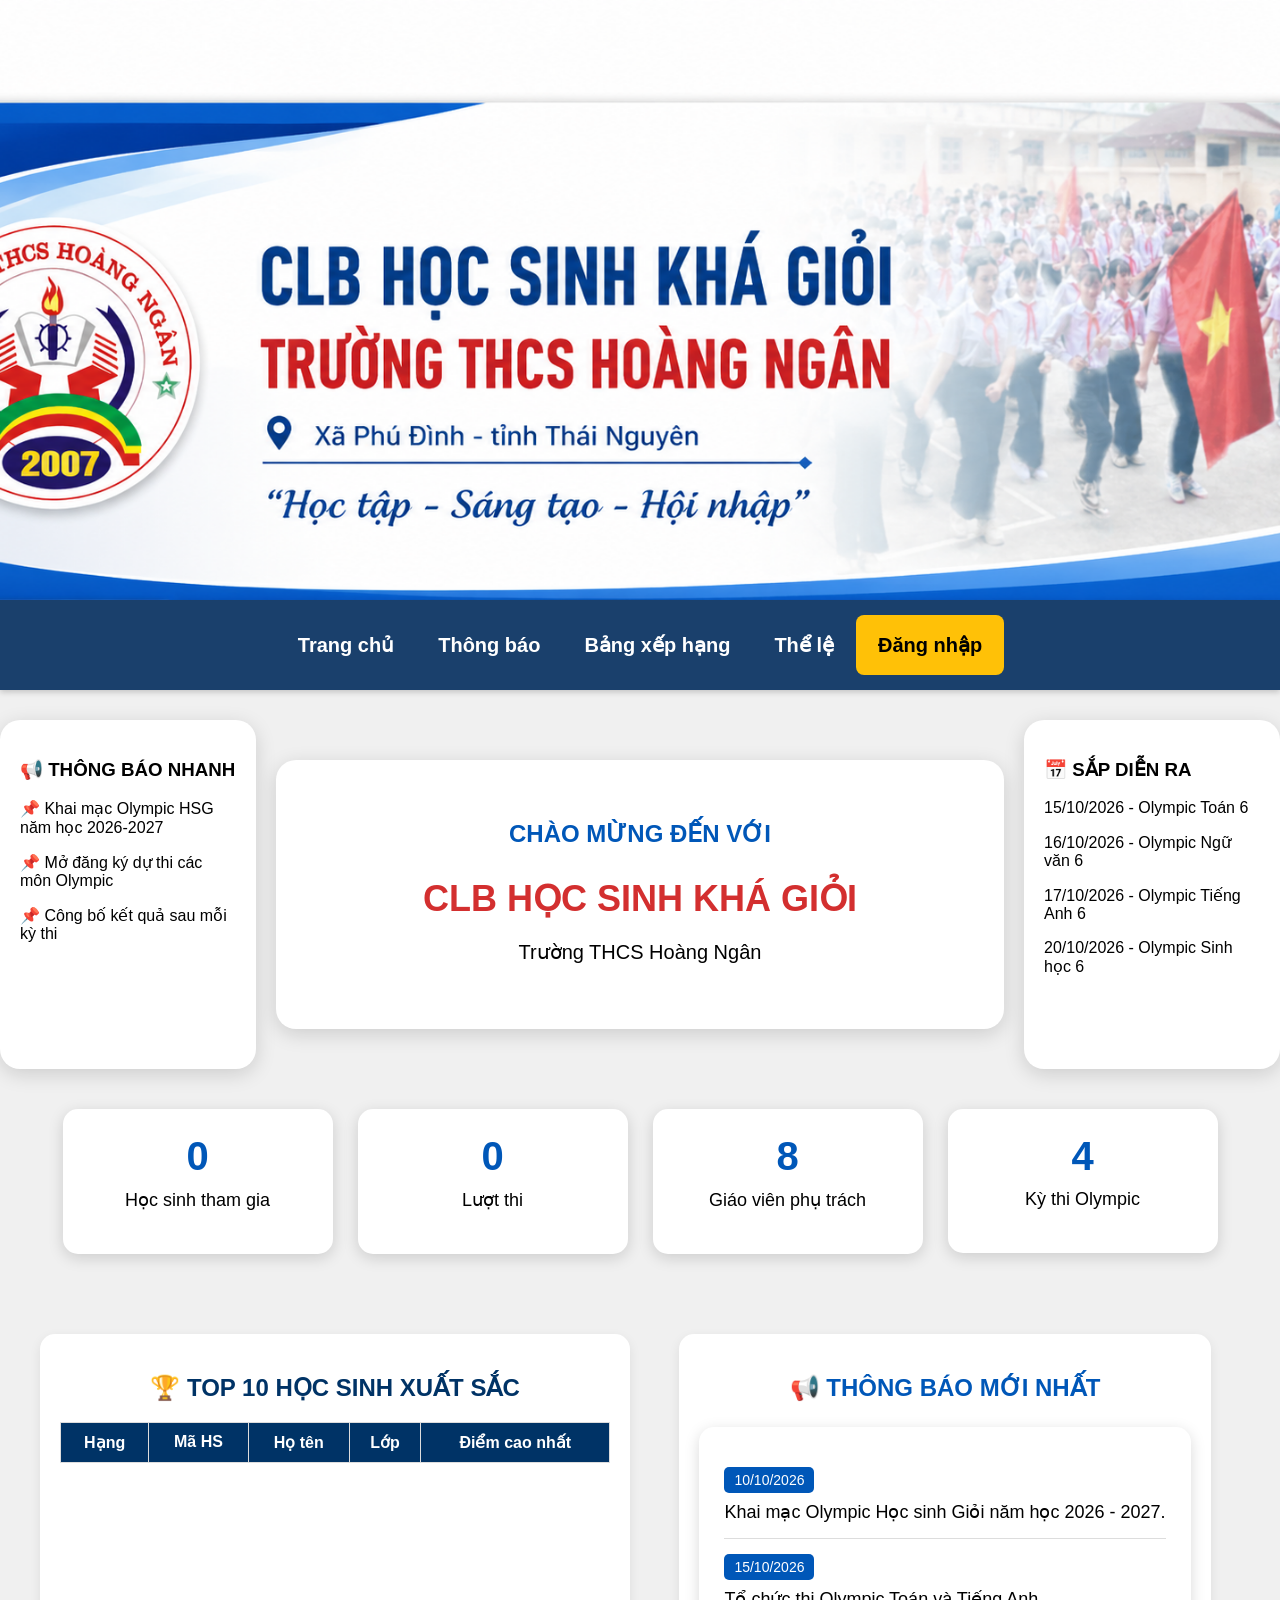
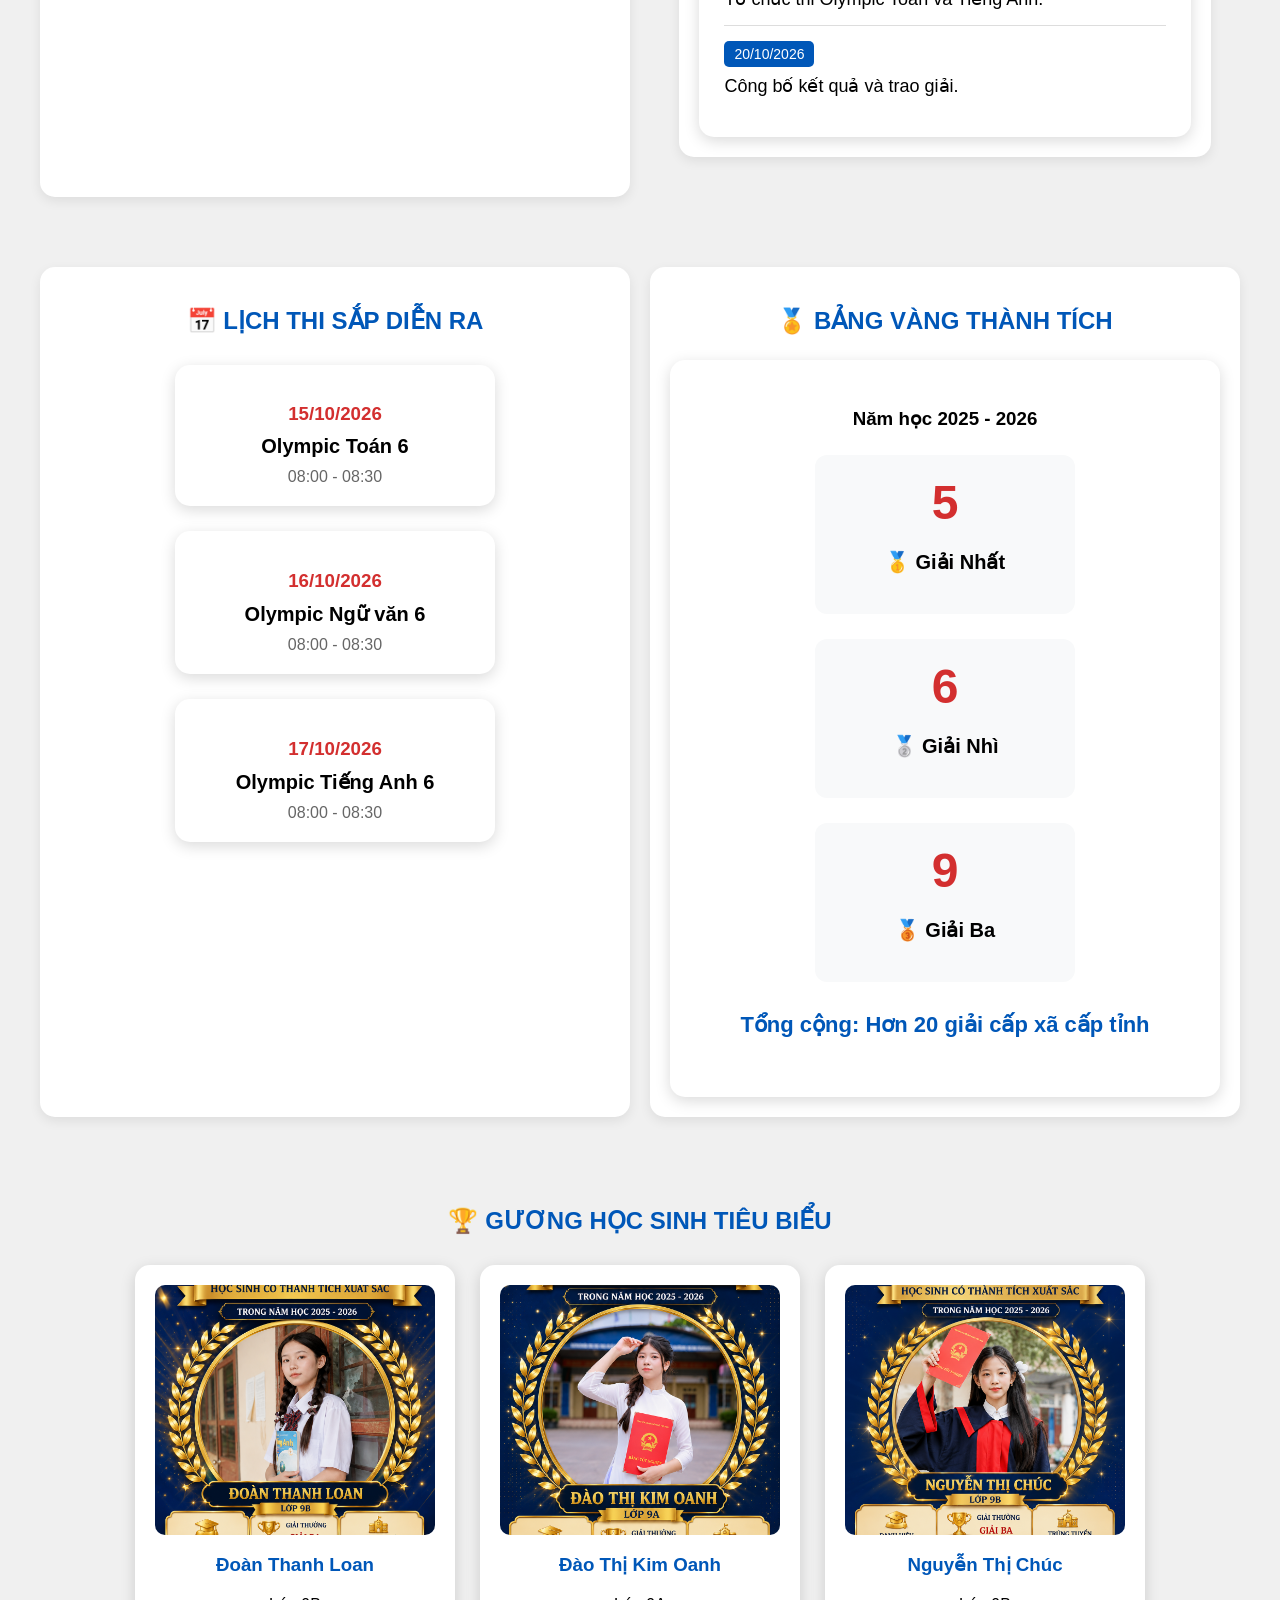
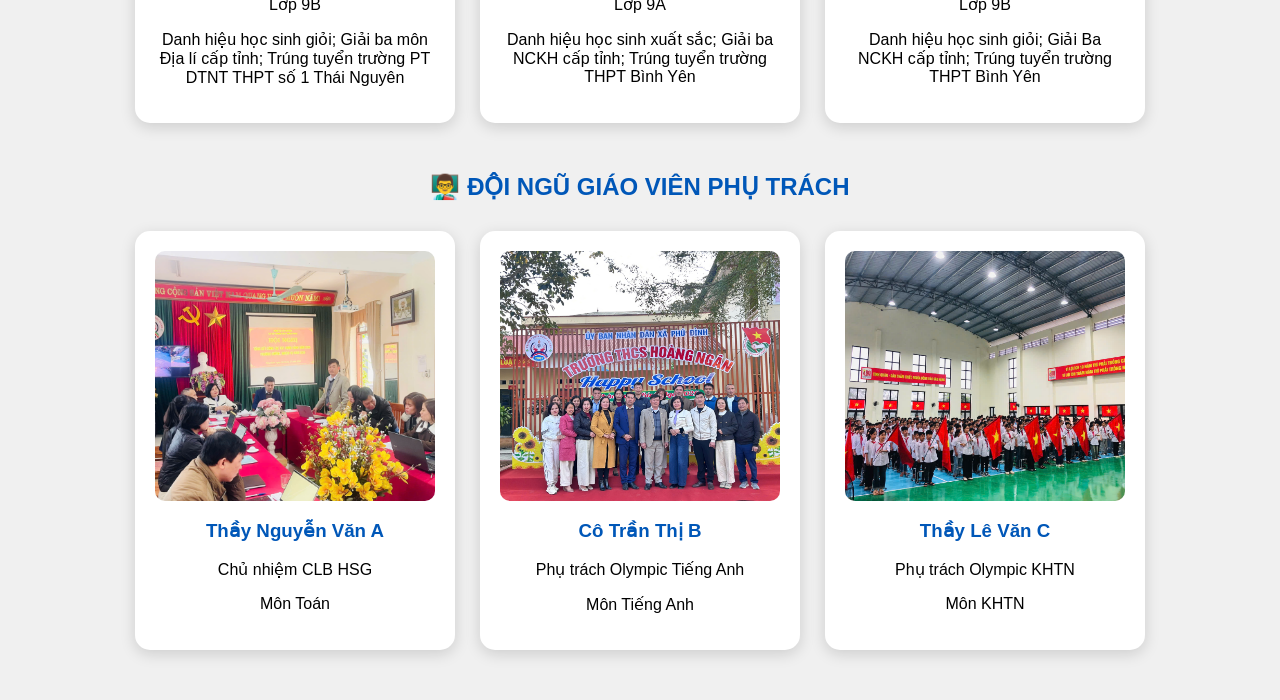
<file: index.html>
<!DOCTYPE html>
<html lang="vi">
<head>
    <meta charset="UTF-8">
    <meta name="viewport" content="width=device-width, initial-scale=1.0">
    <title>Olympic Học sinh Giỏi</title>

    <link rel="stylesheet" href="style.css">
</head>

<body>

<header>
    <img src="anhnen/banner.png"
         alt="Banner CLB"
         class="banner-image">
</header>
<nav class="menu">

    <a href="index.html">Trang chủ</a>

    <a href="thongbao.html">Thông báo</a>

    <a href="xephang.html">Bảng xếp hạng</a>

    <a href="thele.html">Thể lệ</a>

   <a href="#"
   class="login-btn"
   id="taiKhoanBtn">

   Đăng nhập

    </a>

</nav>

<div class="welcome-container">
<div class="side-box">

    <h3>📢 THÔNG BÁO NHANH</h3>

    <p>📌 Khai mạc Olympic HSG năm học 2026-2027</p>

    <p>📌 Mở đăng ký dự thi các môn Olympic</p>

    <p>📌 Công bố kết quả sau mỗi kỳ thi</p>

</div>

<section class="welcome-box">

    <h1>CHÀO MỪNG ĐẾN VỚI</h1>

    <h2>CLB HỌC SINH KHÁ GIỎI</h2>

    <p>Trường THCS Hoàng Ngân</p>

</section>

<div class="side-box">

    <h3>📅 SẮP DIỄN RA</h3>

    <p>15/10/2026 - Olympic Toán 6</p>

    <p>16/10/2026 - Olympic Ngữ văn 6</p>

    <p>17/10/2026 - Olympic Tiếng Anh 6</p>

    <p>20/10/2026 - Olympic Sinh học 6</p>

</div>

</div>

<section class="stats-section">

<div class="stat-card">
    <h3 id="tongThiSinh">0</h3>
    <p>Học sinh tham gia</p>
</div>

<div class="stat-card">
    <h3 id="tongLuotThi">0</h3>
    <p>Lượt thi</p>
</div>

<div class="stat-card">
    <h3 id="tongGiaoVien">8</h3>
    <p>Giáo viên phụ trách</p>
</div>

<div class="stat-card">
    <h3 id="tongKyThi">4</h3>
    <p>Kỳ thi Olympic</p>
</div>

</section>

<div class="dashboard-grid">

<section class="top10-section">

    <h2>🏆 TOP 10 HỌC SINH XUẤT SẮC</h2>

    <table id="top10Table">

        <thead>
            <tr>
                <th>Hạng</th>
                <th>Mã HS</th>
                <th>Họ tên</th>
                <th>Lớp</th>
                <th>Điểm cao nhất</th>
            </tr>
        </thead>

        <tbody id="top10Body"></tbody>

    </table>

</section>

<section class="news-section">

    <h2>📢 THÔNG BÁO MỚI NHẤT</h2>

    <div class="news-box">

        <div class="news-item">
            <span class="date">10/10/2026</span>
            <p>Khai mạc Olympic Học sinh Giỏi năm học 2026 - 2027.</p>
        </div>

        <div class="news-item">
            <span class="date">15/10/2026</span>
            <p>Tổ chức thi Olympic Toán và Tiếng Anh.</p>
        </div>

        <div class="news-item">
            <span class="date">20/10/2026</span>
            <p>Công bố kết quả và trao giải.</p>
        </div>

    </div>

</section>

<section class="schedule-section">

    <h2>📅 LỊCH THI SẮP DIỄN RA</h2>

    <div class="schedule-grid">

        <div class="schedule-card">
            <h3>15/10/2026</h3>
            <p>Olympic Toán 6</p>
            <span>08:00 - 08:30</span>
        </div>

        <div class="schedule-card">
            <h3>16/10/2026</h3>
            <p>Olympic Ngữ văn 6</p>
            <span>08:00 - 08:30</span>
        </div>

        <div class="schedule-card">
            <h3>17/10/2026</h3>
            <p>Olympic Tiếng Anh 6</p>
            <span>08:00 - 08:30</span>
        </div>

    </div>

</section>

<section class="achievement-section">

    <h2>🏅 BẢNG VÀNG THÀNH TÍCH</h2>

    <div class="achievement-box">

        <h3>Năm học 2025 - 2026</h3>

        <div class="achievement-grid">

            <div class="achievement-card">
                <h1>5</h1>
                <p>🥇 Giải Nhất</p>
            </div>

            <div class="achievement-card">
                <h1>6</h1>
                <p>🥈 Giải Nhì</p>
            </div>

            <div class="achievement-card">
                <h1>9</h1>
                <p>🥉 Giải Ba</p>
            </div>

        </div>

        <h4>Tổng cộng: Hơn 20 giải cấp xã cấp tỉnh</h4>

    </div>

</section>
</div>

<section class="students-section">

    <h2>🏆 GƯƠNG HỌC SINH TIÊU BIỂU</h2>

    <div class="students-grid">

        <div class="student-card">

            <img src="anhnen/hs1.png" alt="Học sinh">

            <h3>Đoàn Thanh Loan</h3>

            <p>Lớp 9B</p>

            <p>
                Danh hiệu học sinh giỏi;
                Giải ba môn Địa lí cấp tỉnh;
                Trúng tuyển trường PT DTNT THPT số 1 Thái Nguyên
            </p>

        </div>

        <div class="student-card">

            <img src="anhnen/hs2.png" alt="Học sinh">

            <h3>Đào Thị Kim Oanh</h3>

            <p>Lớp 9A</p>

            <p>
                Danh hiệu học sinh xuất sắc;
                Giải ba NCKH cấp tỉnh;
                Trúng tuyển trường THPT Bình Yên
            </p>

        </div>

        <div class="student-card">

            <img src="anhnen/hs3.png" alt="Học sinh">

            <h3>Nguyễn Thị Chúc</h3>

            <p>Lớp 9B</p>

            <p>
                Danh hiệu học sinh giỏi;
                Giải Ba NCKH cấp tỉnh;
                Trúng tuyển trường THPT Bình Yên
            </p>

        </div>

    </div>

</section>
<section class="teachers-section">

    <h2>👨‍🏫 ĐỘI NGŨ GIÁO VIÊN PHỤ TRÁCH</h2>

    <div class="teachers-grid">

        <div class="teacher-card">

            <img src="anhnen/gv1.jpg" alt="Giáo viên">

            <h3>Thầy Nguyễn Văn A</h3>

            <p>Chủ nhiệm CLB HSG</p>

            <p>Môn Toán</p>

        </div>

        <div class="teacher-card">

            <img src="anhnen/gv2.jpg" alt="Giáo viên">

            <h3>Cô Trần Thị B</h3>

            <p>Phụ trách Olympic Tiếng Anh</p>

            <p>Môn Tiếng Anh</p>

        </div>

        <div class="teacher-card">

            <img src="anhnen/gv3.jpg" alt="Giáo viên">

            <h3>Thầy Lê Văn C</h3>

            <p>Phụ trách Olympic KHTN</p>

            <p>Môn KHTN</p>

        </div>

    </div>

</section>
<script>

function vaoHeThong(){

    let kyThi =
    document.getElementById("kyThi").value;

    if(kyThi === "Chọn kỳ thi"){

        alert(
        "Vui lòng chọn kỳ thi!"
        );

        return;
    }

    localStorage.setItem(
        "kyThi",
        kyThi
    );

    window.location.href =
    "Trangchu.html";
}

const CSV_URLS = [

"https://docs.google.com/spreadsheets/d/e/2PACX-1vTpyBmphKKF3lC2YXtIAU7GZO0R7te1Orvoi8KqmHx-PbMKfl2r8iNwz5Z5PA2iUr5ol9A1-AraIMvi/pub?output=csv",

"https://docs.google.com/spreadsheets/d/e/2PACX-1vTQi1mhGw-K9xsKeYgqpe-n3XvALt-PcPb-oOkVxHJ2CLhyfy9QlzkgWnNK24zjQCWmO5q_YuMy5Sga/pub?output=csv",

"https://docs.google.com/spreadsheets/d/e/2PACX-1vQtvs9nZ-1ab-DR-rekNM37FXv65Xz8va5RX-98kdy6kbCRrIZIaeO5GgPDZDZdklho2Wk2OuJx-yzZ/pub?output=csv",

"https://docs.google.com/spreadsheets/d/e/2PACX-1vT1XU2cW4LBuNHihn58r7svCjjtN06q_1e6BndfbPH6yja2nHhadihWkZIBzr7CSnWO5YLeGxMneJJK/pub?output=csv"

];

async function thongKe(){

    let tatCa = [];

    for(const url of CSV_URLS){

        const response = await fetch(url);

        const text = await response.text();

        const rows = text.trim().split("\n");

        rows.slice(1).forEach(row=>{

            const c = row.split(",");

            tatCa.push({

             maHS: c[1] || "",

             hoTen: c[2] || "",

            lop: c[3] || "",

            kyThi: c[4] || "",

            diem: Number(c[5] || 0),

            roiTab: Number(c[9] || 0),

            thoiGian: c[8] || ""

            });

        });

    }

    document.getElementById("tongLuotThi")
    .innerText = tatCa.length;

    const hocSinh =
    new Set(
        tatCa.map(x=>x.maHS)
    );

    document.getElementById("tongThiSinh")
    .innerText = hocSinh.size;
    taoTop10(tatCa);
}

thongKe();
function taoTop10(tatCa){

const hocSinh = {};

tatCa.forEach(hs=>{

    if(
        !hocSinh[hs.maHS] ||
        hs.diem > hocSinh[hs.maHS].diem
    ){

        hocSinh[hs.maHS] = hs;

    }

});

const top10 =
Object.values(hocSinh)
.sort((a,b)=>{

    if(b.diem !== a.diem){

        return b.diem - a.diem;

    }

    if(a.roiTab !== b.roiTab){

        return a.roiTab - b.roiTab;

    }

    return 0;

})
.slice(0,10);

const body =
document.getElementById("top10Body");

body.innerHTML = "";

top10.forEach((hs,index)=>{

    body.innerHTML += `
    <tr>
        <td>${index+1}</td>
        <td>${hs.maHS}</td>
        <td>${hs.hoTen}</td>
        <td>${hs.lop}</td>
        <td>${hs.diem}</td>
    </tr>
    `;

});
}
</script>
<script>
function kiemTraDangNhap(){

    const dangNhap =
    localStorage.getItem("dangNhap");

    const btn =
    document.getElementById("taiKhoanBtn");

    if(!btn) return;

    if(dangNhap === "true"){

        btn.innerHTML =
        "Vào trang cá nhân";

        btn.href =
        "Trangchu.html";

    }else{

        btn.innerHTML =
        "Đăng nhập";

        btn.href =
        "login.html";

    }

}

kiemTraDangNhap();

</script>

</body>
</html>
</file>
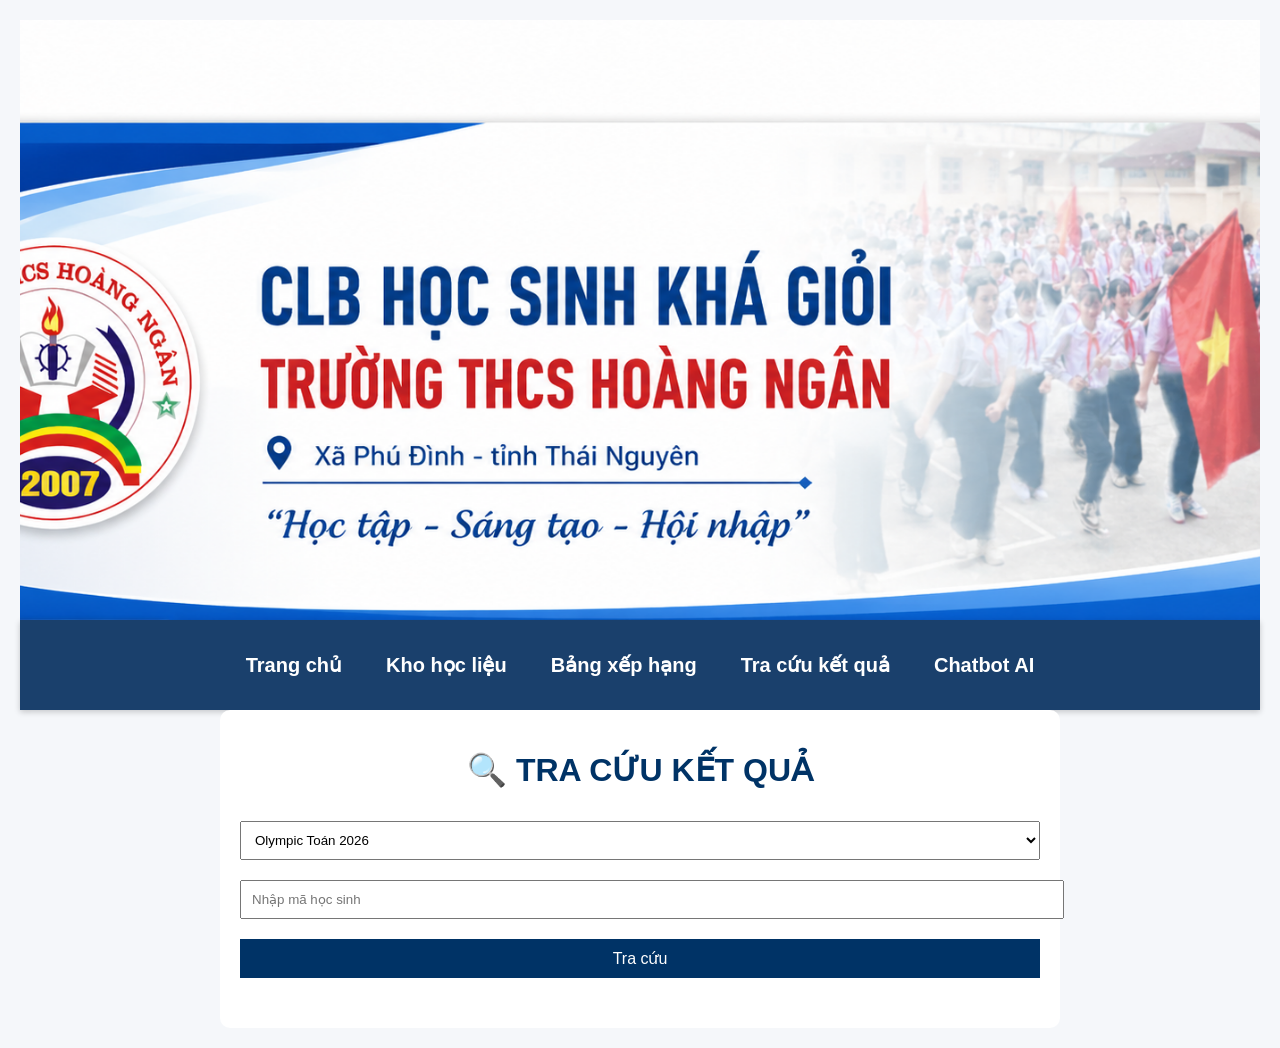
<file: tracuu.html>
<!DOCTYPE html>
<html lang="vi">
<head>
<head>
    <meta charset="UTF-8">
    <meta name="viewport" content="width=device-width, initial-scale=1.0">
    <title>Olympic Học sinh Giỏi</title>

    <link rel="stylesheet" href="style.css">
</head>

<body>

<header>
    <img src="anhnen/banner.png"
         alt="Banner CLB"
         class="banner-image">
</header>
<nav class="menu">

    <a href="index.html">Trang chủ</a>

    <a href="hoclieu.html">Kho học liệu</a>

    <a href="xephang.html">Bảng xếp hạng</a>

    <a href="tracuu.html">Tra cứu kết quả</a>

    <a href="chatbot.html">Chatbot AI</a>

</nav>
<meta charset="UTF-8">
<meta name="viewport" content="width=device-width, initial-scale=1.0">

<title>Tra cứu kết quả</title>

<style>

body{
    font-family:Arial,sans-serif;
    background:#f5f7fa;
    padding:20px;
}

.container{
    max-width:800px;
    margin:auto;
    background:white;
    padding:20px;
    border-radius:10px;
}

h1{
    text-align:center;
    color:#003366;
}

select,
input,
button{

    width:100%;
    padding:10px;
    margin:10px 0;

}

button{

    background:#003366;
    color:white;
    border:none;
    cursor:pointer;

}

#ketQua{

    margin-top:20px;

}

</style>

</head>

<body>

<div class="container">

<h1>🔍 TRA CỨU KẾT QUẢ</h1>

<select id="kyThi">

<option>Olympic Toán 2026</option>
<option>Olympic Ngữ văn 2026</option>
<option>Olympic Tiếng Anh 2026</option>
<option>Olympic 2026</option>

</select>

<input
type="text"
id="maHS"
placeholder="Nhập mã học sinh">

<button onclick="traCuu()">

Tra cứu

</button>

<div id="ketQua"></div>

</div>

<script>

const csvMap = {

"Olympic Toán 2026":
"https://docs.google.com/spreadsheets/d/e/2PACX-1vTpyBmphKKF3lC2YXtIAU7GZO0R7te1Orvoi8KqmHx-PbMKfl2r8iNwz5Z5PA2iUr5ol9A1-AraIMvi/pub?output=csv",

"Olympic Ngữ văn 2026":
"https://docs.google.com/spreadsheets/d/e/2PACX-1vTQi1mhGw-K9xsKeYgqpe-n3XvALt-PcPb-oOkVxHJ2CLhyfy9QlzkgWnNK24zjQCWmO5q_YuMy5Sga/pub?output=csv",

"Olympic Tiếng Anh 2026":
"https://docs.google.com/spreadsheets/d/e/2PACX-1vQtvs9nZ-1ab-DR-rekNM37FXv65Xz8va5RX-98kdy6kbCRrIZIaeO5GgPDZDZdklho2Wk2OuJx-yzZ/pub?output=csv",

"Olympic 2026":
"https://docs.google.com/spreadsheets/d/e/2PACX-1vT1XU2cW4LBuNHihn58r7svCjjtN06q_1e6BndfbPH6yja2nHhadihWkZIBzr7CSnWO5YLeGxMneJJK/pub?output=csv"

};

function parseTG(tg){

    if(!tg) return 999999;

    const p = tg.split(":");

    if(p.length === 3){

        return Number(p[0])*3600 +
               Number(p[1])*60 +
               Number(p[2]);

    }

    return 999999;

}

async function traCuu(){

    const kyThi =
    document.getElementById("kyThi").value;

    const maHS =
    document.getElementById("maHS")
    .value
    .trim()
    .toUpperCase();

    const response =
    await fetch(csvMap[kyThi]);

    const text =
    await response.text();

    const rows =
    text.trim().split("\n");

    let ds = [];

    rows.slice(1).forEach(row=>{

        const c = row.split(",");

        ds.push({

            maHS:c[1] || "",
            hoTen:c[2] || "",
            lop:c[3] || "",
            kyThi:c[4] || "",
            diem:Number(c[5] || 0),
            dung:Number(c[6] || 0),
            sai:Number(c[7] || 0),
            thoiGian:c[8] || "",
            roiTab:Number(c[9] || 0),
            ngayThi:c[10] || ""

        });

    });

    const hocSinh =
    ds.filter(
    x => x.maHS.toUpperCase() === maHS
    );

    if(hocSinh.length === 0){

        document.getElementById("ketQua")
        .innerHTML =
        "<h3>❌ Không tìm thấy kết quả</h3>";

        return;

    }

    hocSinh.sort((a,b)=>{

        if(b.diem !== a.diem){

            return b.diem - a.diem;

        }

        if(a.roiTab !== b.roiTab){

            return a.roiTab - b.roiTab;

        }

        return parseTG(a.thoiGian)
             - parseTG(b.thoiGian);

    });

    const ketQua =
    hocSinh[0];

    ds.sort((a,b)=>{

        if(b.diem !== a.diem){

            return b.diem - a.diem;

        }

        if(a.roiTab !== b.roiTab){

            return a.roiTab - b.roiTab;

        }

        return parseTG(a.thoiGian)
             - parseTG(b.thoiGian);

    });

    const hang =
ds.findIndex(
x =>
x.maHS === ketQua.maHS &&
x.diem === ketQua.diem
) + 1;

console.log(ketQua);

document.getElementById("ketQua")
.innerHTML = `

<h3>📋 KẾT QUẢ TRA CỨU</h3>

<p><b>Họ tên:</b> ${ketQua.hoTen}</p>

<p><b>Lớp:</b> ${ketQua.lop}</p>

<p><b>Kỳ thi:</b> ${ketQua.kyThi}</p>

<p><b>Điểm:</b> ${ketQua.diem}</p>

<p><b>Số câu đúng:</b> ${ketQua.dung}</p>

<p><b>Số câu sai:</b> ${ketQua.sai}</p>

<p><b>Thời gian hoàn thành:</b> ${ketQua.thoiGian}</p>

<p><b>Số lần rời tab:</b> ${ketQua.roiTab}</p>

<p><b>Ngày thi:</b> ${ketQua.ngayThi}</p>

<p><b>🏆 Xếp hạng:</b> ${hang}/${ds.length}</p>

<br><br>

<button onclick="
localStorage.setItem('cnHoTen','${ketQua.hoTen}');
localStorage.setItem('cnLop','${ketQua.lop}');
localStorage.setItem('cnKyThi','${ketQua.kyThi}');
localStorage.setItem('cnDiem','${ketQua.diem}');
localStorage.setItem('cnXepHang','${hang}/${ds.length}');
window.open('chungnhan.html','_blank');
">

📜 Xem giấy chứng nhận

</button>
`;

}
</script>

</body>

</html>
</file>
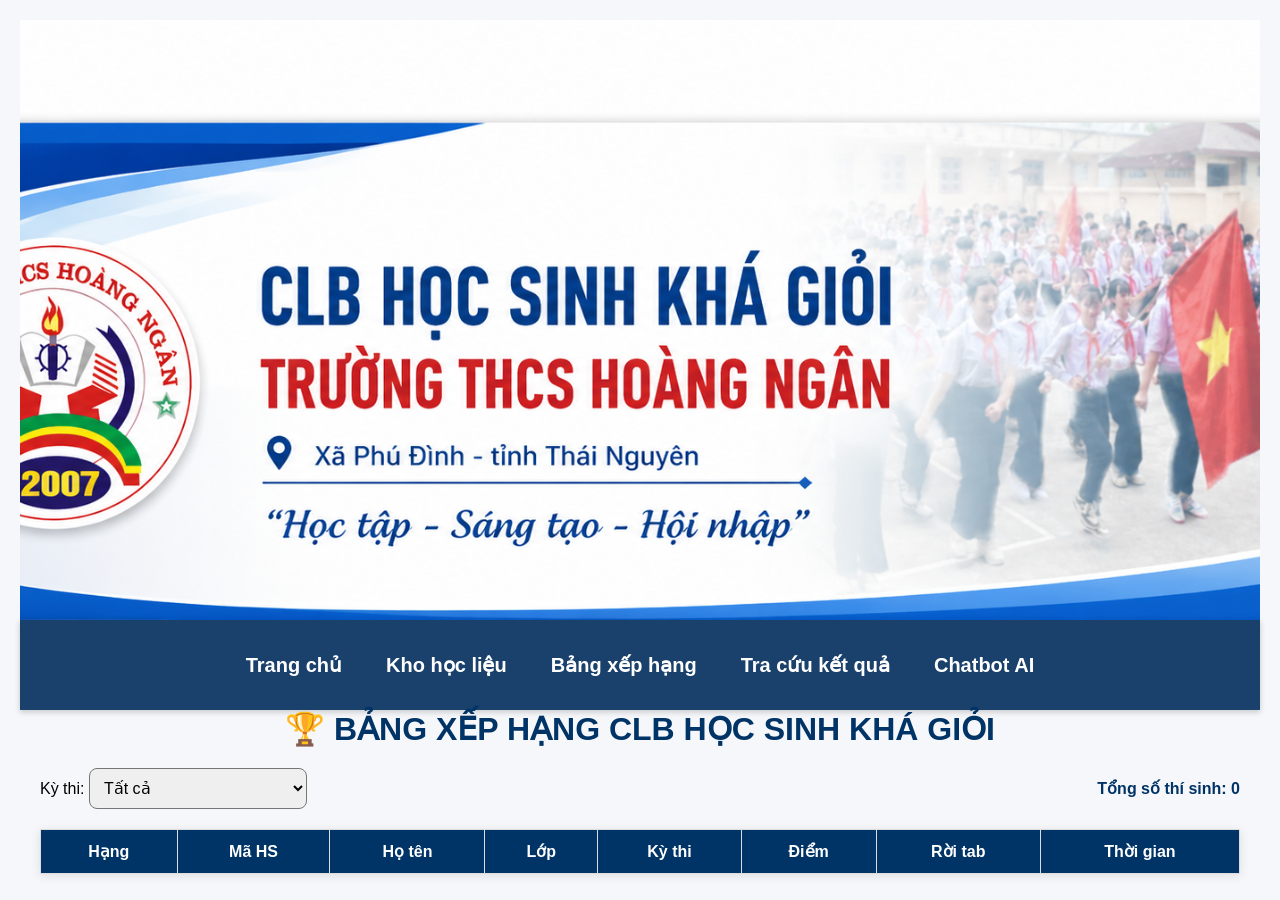
<file: xephang.html>
<!DOCTYPE html>
<html lang="vi">
<head>
<head>
    <meta charset="UTF-8">
    <meta name="viewport" content="width=device-width, initial-scale=1.0">
    <title>Olympic Học sinh Giỏi</title>

    <link rel="stylesheet" href="style.css">
</head>

<body>

<header>
    <img src="anhnen/banner.png"
         alt="Banner CLB"
         class="banner-image">
</header>
<nav class="menu">

    <a href="index.html">Trang chủ</a>

    <a href="hoclieu.html">Kho học liệu</a>

    <a href="xephang.html">Bảng xếp hạng</a>

    <a href="tracuu.html">Tra cứu kết quả</a>

    <a href="chatbot.html">Chatbot AI</a>

</nav>
<meta charset="UTF-8">
<meta name="viewport" content="width=device-width, initial-scale=1.0">
<title>BẢNG XẾP HẠNG</title>
<style>

*{

    margin:0;

    padding:0;

    box-sizing:border-box;

}

body{

    font-family:Arial,sans-serif;

    background:#f5f7fa;

    padding:20px;

}

.container{

    max-width:1200px;

    margin:auto;

}

h1{

    text-align:center;

    color:#003366;

    margin-bottom:20px;

}

.topbar{

    display:flex;

    justify-content:space-between;

    align-items:center;

    flex-wrap:wrap;

    margin-bottom:20px;

}

select{

    padding:10px;

    border-radius:8px;

    font-size:16px;

}

#tongThiSinh{

    font-weight:bold;

    color:#003366;

}

table{

    width:100%;

    border-collapse:collapse;

    background:white;

    box-shadow:0 2px 10px rgba(0,0,0,0.1);

}

thead{

    background:#003366;

    color:white;

}

th,

td{

    padding:12px;

    border:1px solid #ddd;

    text-align:center;

}

tr:nth-child(even){

    background:#f8f8f8;

}

tr:hover{

    background:#eaf3ff;

}

.hang1{

    background:#fff3cd !important;

    font-weight:bold;

}

.hang2{

    background:#e9ecef !important;

    font-weight:bold;

}

.hang3{

    background:#fce5cd !important;

    font-weight:bold;

}

</style>

</head>

<body>

<div class="container">

<h1>🏆 BẢNG XẾP HẠNG CLB HỌC SINH KHÁ GIỎI</h1>

<div class="topbar">

<div>

<label>Kỳ thi: </label>

<select id="filterExam">

<option>Tất cả</option>

<option>Olympic Toán 2026</option>

<option>Olympic Ngữ văn 2026</option>

<option>Olympic Tiếng Anh 2026</option>

<option>Olympic 2026</option>

</select>

</div>

<div id="tongThiSinh">

Tổng số thí sinh: 0

</div>

</div>

<table>

<thead>

<tr>

<th>Hạng</th>

<th>Mã HS</th>

<th>Họ tên</th>

<th>Lớp</th>

<th>Kỳ thi</th>

<th>Điểm</th>

<th>Rời tab</th>

<th>Thời gian</th>

</tr>

</thead>

<tbody id="rankingBody">

</tbody>

</table>

</div>

<script src="xephang.js"></script>

</body>
</html>
</file>
<file: style.css>
body{

    margin:0;

    font-family:'Segoe UI',sans-serif;

    background:

    linear-gradient(
    rgba(255,255,255,.92),
    rgba(255,255,255,.92)
    ),

    url("anhnen/bg-school.png");

    background-size:cover;

    background-attachment:fixed;

}

header{
    background:#1565c0;
    color:white;
    text-align:center;
    padding:20px;
}

.hero{
    text-align:center;
    padding:80px 20px;
}

button{
    padding:12px 25px;
    font-size:16px;
    margin:10px;
    cursor:pointer;
}

.hero{
    height:500px;
    background:linear-gradient(
        rgba(0,0,0,0.4),
        rgba(0,0,0,0.4)
    ),
    url("https://images.unsplash.com/photo-1522202176988-66273c2fd55f");

    background-size:cover;
    background-position:center;

    display:flex;
    justify-content:center;
    align-items:center;

    color:white;
}

.overlay{
    text-align:center;
}

.overlay h2{
    font-size:50px;
}

.overlay p{
    font-size:22px;
}

.btn-primary,
.btn-secondary{
    border:none;
    padding:15px 30px;
    margin:10px;
    border-radius:10px;
    font-size:18px;
}

.features{
    display:flex;
    justify-content:center;
    gap:20px;
    padding:50px;
    flex-wrap:wrap;
}

.card{
    width:280px;
    background:white;
    padding:20px;
    border-radius:15px;
    box-shadow:0 0 10px rgba(0,0,0,0.1);
}

header{
    margin:0;
    padding:0;
}

nav{
    background:#004aad;
    text-align:center;
    padding:15px;
}

/* MENU CHÍNH */

.menu{
    background:#1a406c;

    display:flex;
    justify-content:center;
    align-items:center;

    flex-wrap:wrap;

    min-height:10px;

    box-shadow:0 2px 6px rgba(0,0,0,0.2);
}

.menu a{

    color:white;

    text-decoration:none;

    font-size:20px;

    font-weight:600;

    padding:18px 22px;

    transition:0.3s;
}

.menu a:hover{

    background:#f2f4f6;

    color:#ebe5c6;
}

.login-btn{
    background:#ffc107;
    color:#000 !important;
    border-radius:8px;
}

.login-btn:hover{
    background:#ff9800 !important;
    color:white !important;
}

/* LOGIN PAGE */

body{
    margin:0;
    font-family:Arial, sans-serif;
}

.login-page{

    height:100vh;

    display:flex;

    justify-content:center;

    align-items:center;

    background:
    linear-gradient(
    rgba(0,0,0,0.4),
    rgba(0,0,0,0.4)
    ),

    url("anhnen/dangnhap.jpg");

    background-size:cover;
    background-position:center;
}

.login-container{

    width:400px;

    background:rgba(255,255,255,0.95);

    padding:35px;

    border-radius:20px;

    box-shadow:0 10px 30px rgba(0,0,0,0.3);

    text-align:center;
}

.login-container h1{

    color:#0057b8;

    margin-bottom:25px;
}

.login-container input{

    width:100%;

    padding:14px;

    margin:10px 0;

    border:1px solid #ccc;

    border-radius:8px;

    font-size:16px;

    box-sizing:border-box;
}

.login-container button{

    width:100%;

    padding:14px;

    margin-top:15px;

    background:#0057b8;

    color:white;

    border:none;

    border-radius:8px;

    font-size:18px;

    cursor:pointer;
}

.login-container button:hover{

    background:#003f88;
}

/* =========================
TRANG THI
========================= */

.exam-layout{

display:flex;

align-items:flex-start;

gap:25px;

max-width:1400px;

margin:20px auto;

padding:20px;

}

/* KHUNG ĐỀ THI */

.exam-container{

flex:1;

background:#ffffff;

padding:30px;

border-radius:15px;

box-shadow:0 4px 15px rgba(0,0,0,0.15);

}

/* TIÊU ĐỀ */

.exam-header h2{

text-align:center;

font-size:38px;

color:#0057b8;

margin-bottom:20px;

}

/* THÔNG TIN THÍ SINH */

.info-box{

display:flex;

justify-content:space-between;

align-items:center;

background:#0057b8;

color:white;

padding:20px;

border-radius:12px;

margin-bottom:15px;

}

.info-box div{

font-size:24px;

font-weight:bold;

}

/* ĐỒNG HỒ */

#timer{

color:#ffd700;

font-size:36px;

font-weight:bold;

}

/* TIẾN ĐỘ */

.progress-box{

background:#fff3cd;

color:#000;

padding:15px;

border-radius:10px;

font-size:22px;

font-weight:bold;

text-align:center;

margin-bottom:25px;

}

/* CÂU HỎI */

.question{

margin-bottom:40px;

}

.question h3{

font-size:28px;

color:#0057b8;

margin-bottom:10px;

}

.question p{

font-size:24px;

font-weight:600;

margin-bottom:15px;

}

/* ĐÁP ÁN */

.question label{

display:block;

padding:15px;

margin:10px 0;

border:1px solid #ddd;

border-radius:10px;

background:#fafafa;

font-size:20px;

cursor:pointer;

}

.question label{

background:#eef5ff;

}

/* THANH CÂU HỎI BÊN PHẢI */

.question-nav{

width:280px;

background:white;

padding:20px;

border-radius:15px;

box-shadow:0 4px 15px rgba(0,0,0,0.15);

position:sticky;

top:20px;

}

.question-nav h3{

text-align:center;

font-size:24px;

color:#0057b8;

margin-bottom:15px;

}

/* NÚT SỐ CÂU */

.question-nav a{

display:inline-block;

width:60px;

height:60px;

line-height:60px;

text-align:center;

margin:6px;

background:#0057b8;

color:white;

text-decoration:none;

border-radius:10px;

font-size:22px;

font-weight:bold;

}

.question-nav a{

background:#003f88;

}

/* CÂU ĐÃ LÀM */

.done-question{

background:#28a745 !important;

}

/* NÚT NỘP BÀI */

.submit-btn{

width:100%;

background:#dc3545;

color:white;

border:none;

padding:18px;

font-size:24px;

font-weight:bold;

border-radius:12px;

cursor:pointer;

margin-top:20px;

}

.submit-btn{

background:#b02a37;

}
/* =========================
   TRANG MỞ ĐẦU
========================= */

.welcome-box{

    max-width:800px;

    margin:40px auto;

    background:white;

    padding:40px;

    border-radius:20px;

    text-align:center;

    box-shadow:0 5px 20px rgba(0,0,0,0.15);
}

.welcome-box h1{

    color:#0057b8;

    font-size:24px;
}

.welcome-box h2{

    color:#d32f2f;

    font-size:36px;

    margin-bottom:10px;
}

.welcome-box p{

    font-size:20px;

    margin-bottom:25px;
}

.welcome-box select{

    width:350px;

    padding:12px;

    font-size:18px;

    border-radius:10px;

    border:1px solid #ccc;
}
.welcome-container{
    max-width:1400px;
    margin:30px auto;
    display:flex;
    gap:20px;
}

.welcome-box{
    flex:3;
}

.side-box{
    flex:1;
    background:white;
    padding:20px;
    border-radius:20px;
    box-shadow:0 5px 20px rgba(0,0,0,.15);
}

.dashboard-grid{
    max-width:1400px;
    margin:30px auto;
    display:grid;
    grid-template-columns:1fr 1fr;
    gap:20px;
}

.enter-btn{

    margin-top:20px;

    background:#0057b8;

    color:white;

    border:none;

    padding:15px 40px;

    font-size:20px;

    border-radius:10px;

    cursor:pointer;
}

.enter-btn:hover{

    background:#003f88;
}
.students-section{

    max-width:1200px;

    margin:40px auto;

    text-align:center;
}

.students-section h2{

    color:#0057b8;

    margin-bottom:30px;
}

.students-grid{

    display:flex;

    justify-content:center;

    gap:25px;

    flex-wrap:wrap;
}

.student-card{

    width:280px;

    background:white;

    padding:20px;

    border-radius:15px;

    box-shadow:0 4px 15px rgba(0,0,0,0.15);
}

.student-card img{

    width:100%;

    height:250px;

    object-fit:cover;

    border-radius:10px;
}

.student-card h3{

    color:#0057b8;

    margin-top:15px;
}
.teachers-section{

    max-width:1200px;

    margin:50px auto;

    text-align:center;
}

.teachers-section h2{

    color:#0057b8;

    margin-bottom:30px;
}

.teachers-grid{

    display:flex;

    justify-content:center;

    gap:25px;

    flex-wrap:wrap;
}

.teacher-card{

    width:280px;

    background:white;

    padding:20px;

    border-radius:15px;

    box-shadow:0 4px 15px rgba(0,0,0,0.15);
}

.teacher-card img{

    width:100%;

    height:250px;

    object-fit:cover;

    border-radius:10px;
}

.teacher-card h3{

    color:#0057b8;

    margin-top:15px;
}
/* =========================
   THÔNG BÁO
========================= */

.news-section{

    max-width:1200px;

    margin:40px auto;

    padding:0 20px;
}

.news-section h2{

    text-align:center;

    color:#0057b8;

    margin-bottom:25px;
}

.news-box{

    background:white;

    padding:25px;

    border-radius:15px;

    box-shadow:0 4px 15px rgba(0,0,0,0.15);
}

.news-item{

    padding:15px 0;

    border-bottom:1px solid #ddd;
}

.news-item:last-child{

    border-bottom:none;
}

.date{

    display:inline-block;

    background:#0057b8;

    color:white;

    padding:5px 10px;

    border-radius:5px;

    font-size:14px;

    margin-bottom:8px;
}

.news-item p{

    margin:0;

    font-size:18px;
}
/* THỐNG KÊ */

/* THỐNG KÊ */

.stats-section{

    max-width:1200px;

    margin:40px auto;

    display:flex;

    justify-content:center;

    align-items:center;

    gap:25px;

    flex-wrap:wrap;
}

.stat-card{

    width:220px;

    background:white;

    padding:25px;

    text-align:center;

    border-radius:15px;

    box-shadow:0 4px 15px rgba(0,0,0,0.15);
}

.stat-card h3{

    font-size:40px;

    color:#0057b8;

    margin:0;
}

.stat-card p{

    font-size:18px;

    margin-top:10px;
}

.stat-card{

    width:220px;

    background:white;

    padding:25px;

    text-align:center;

    border-radius:15px;

    box-shadow:0 4px 15px rgba(0,0,0,0.15);
}

.stat-card h3{

    font-size:40px;

    color:#0057b8;

    margin:0;
}

.stat-card p{

    font-size:18px;

    margin-top:10px;
}
/* LỊCH THI */

.schedule-section{

    max-width:1200px;

    margin:50px auto;

    text-align:center;
}

.schedule-section h2{

    color:#0057b8;

    margin-bottom:30px;
}

.schedule-grid{

    display:flex;

    justify-content:center;

    gap:25px;

    flex-wrap:wrap;
}

.schedule-card{

    width:280px;

    background:white;

    padding:20px;

    border-radius:15px;

    box-shadow:0 4px 15px rgba(0,0,0,0.15);
}

.schedule-card h3{

    color:#d32f2f;

    margin-bottom:10px;
}

.schedule-card p{

    font-size:20px;

    font-weight:bold;

    margin:10px 0;
}

.schedule-card span{

    color:#666;

    font-size:16px;
}
/* BẢNG VÀNG THÀNH TÍCH */

.achievement-section{

    max-width:1200px;

    margin:50px auto;

    text-align:center;
}

.achievement-section h2{

    color:#0057b8;

    margin-bottom:25px;
}

.achievement-box{

    background:white;

    padding:30px;

    border-radius:15px;

    box-shadow:0 4px 15px rgba(0,0,0,0.15);
}

.achievement-grid{

    display:flex;

    justify-content:center;

    gap:25px;

    flex-wrap:wrap;

    margin:25px 0;
}

.achievement-card{

    width:220px;

    background:#f8f9fa;

    padding:20px;

    border-radius:12px;
}

.achievement-card h1{

    color:#d32f2f;

    font-size:48px;

    margin:0;
}

.achievement-card p{

    font-size:20px;

    font-weight:bold;
}

.achievement-box h4{

    color:#0057b8;

    font-size:22px;
}
.thongtin-kythi{

    margin:20px 0;

    padding:15px;

    background:rgba(255,255,255,0.15);

    border-radius:12px;
}

.thongtin-kythi h3{

    color:#fcfefe;

    font-size:28px;

    margin:0 0 10px 0;
}

.thongtin-kythi p{

    color:white;

    font-size:20px;

    margin:0;
}
.kythi-box{

    background:#ffffff;

    color:#000;

    max-width:900px;

    margin:20px auto;

    padding:25px;

    border-radius:15px;

    text-align:center;

    box-shadow:0 4px 15px rgba(0,0,0,0.15);
}

.kythi-box h2{

    color:#0602ec;

    font-size:32px;

    margin-bottom:15px;
}

.kythi-info{

    display:flex;

    justify-content:center;

    gap:25px;

    flex-wrap:wrap;

    font-size:20px;

    font-weight:bold;
}
.rule-section{

    max-width:1200px;

    margin:50px auto;

    padding:0 20px;
}

.rule-section h2{

    text-align:center;

    color:#080ceb;

    margin-bottom:25px;
}

.rule-box{

    background:white;

    padding:30px;

    border-radius:15px;

    box-shadow:0 4px 15px rgba(0,0,0,0.15);
}

.rule-box ul{

    font-size:20px;

    line-height:2;
}
.exam-info{

    max-width:900px;

    margin:30px auto;
}

.exam-info .news-box{

    color:#000;
}
.rule-box{

    background:white;

    color:#000;

    font-size:20px;

    line-height:2;
}

.rule-box li{

    color:#000;
}

.exam-info .news-box{

    background:white;

    color:#000;

    font-size:20px;

    line-height:2;
}

.exam-info .news-box p{

    color:#000;
}
.countdown-section{

    max-width:1000px;

    margin:40px auto;

    text-align:center;
}

.countdown-box{

    background:white;

    padding:30px;

    border-radius:15px;

    box-shadow:0 4px 15px rgba(0,0,0,0.15);

    font-size:32px;

    font-weight:bold;

    color:#d32f2f;
}
.exam-detail-section{

    max-width:1000px;

    margin:40px auto;

    padding:0 20px;
}

.exam-detail-section h2{

    text-align:center;

    color:#0057b8;

    margin-bottom:25px;
}

.exam-detail-box{

    background:white;

    padding:30px;

    border-radius:15px;

    box-shadow:0 4px 15px rgba(0,0,0,0.15);

    font-size:20px;

    line-height:2;
}

.exam-detail-box p{

    color:#000;
}
.badge-box{

    margin-top:25px;

    padding:20px;

    text-align:center;
}

#huyHieu{

    font-size:40px;

    font-weight:bold;

    padding:20px;

    border-radius:15px;
}
.top10-section{

margin-top:40px;

}

.top10-section h2{

text-align:center;

color:#003366;

margin-bottom:20px;

}

#top10Table{

width:100%;

border-collapse:collapse;

background:white;

}

#top10Table th,
#top10Table td{

border:1px solid #ddd;

padding:10px;

text-align:center;

}

#top10Table th{

background:#003366;

color:white;

}
.chuKy{

    width:180px;

    margin-bottom:10px;

}
.huyHieu{

    width:150px;

    margin:20px 0;

}
/* NÚT XỔ TRANG CHỦ*/
.user-menu{
    position:relative;
    display:inline-block;
}

.user-dropdown{
    display:none;
    position:absolute;
    right:0;
    top:40px;
    background:#fff;
    min-width:220px;
    border-radius:10px;
    box-shadow:0 2px 10px rgba(0,0,0,.2);
    z-index:999;
}

.user-dropdown a{
    display:block;
    padding:12px 15px;
    text-decoration:none;
    color:#333;
}

.user-dropdown a:hover{
    background:#f2f2f2;
}
/* TRANG HỒ SƠ*/
.profile-card{

    max-width:600px;

    margin:auto;

    background:white;

    padding:25px;

    border-radius:12px;

    box-shadow:0 2px 10px rgba(0,0,0,.15);

}

.profile-card p{

    margin:15px 0;

    font-size:18px;

}
/*NUT XO TRANG HO SO*/
.user-menu{
    position:relative;
    display:inline-block;
}

.user-dropdown{
    display:none;
    position:absolute;
    right:0;
    top:40px;
    background:#fff;
    min-width:220px;
    border-radius:10px;
    box-shadow:0 2px 10px rgba(0,0,0,.2);
    z-index:999;
}

.user-dropdown a{
    display:block;
    padding:12px 15px;
    text-decoration:none;
    color:#333;
}

.user-dropdown a:hover{
    background:#f2f2f2;
}
/* TRANG KẾT QUẢ*/
#bangKetQua{

width:100%;

border-collapse:collapse;

margin-top:20px;

}

#bangKetQua th,
#bangKetQua td{

border:1px solid #ddd;

padding:12px;

text-align:center;

}

#bangKetQua th{

background:#0056b3;

color:white;

}
/* TRANG CHỨNG NHẬN*/
body{

    margin:0;

    background:#f0f0f0;

}

.certificate{

    position:relative;

    width:1492px;

    height:1054px;

    margin:auto;

}

.bg{

    width:1492px;

    height:1054px;

}

.logo{

    position:absolute;

    top: 50px;

    left:646px;

    width:190px;

}

.truong{

    position:absolute;

    top:250px;

    width:100%;

    text-align:center;

    font-size:32px;

    font-weight:bold;

    color:#123c8f;

}

.tieude{

    position:absolute;

    top:300px;

    width:100%;

    text-align:center;

    font-size:72px;

    font-weight:bold;

    color:#b30000;

}

.chungNhan{

    position:absolute;

    top:380px;

    width:100%;

    text-align:center;

    font-size:40px;

    color:#123c8f;

    font-style:italic;

}

.hoTen{

    position:absolute;

    top:430px;

    width:100%;

    text-align:center;

    font-size:60px;

    font-weight:bold;

    color:#c00000;

}
.thanhTich{

    position:absolute;

    top:495px;

    width:100%;

    text-align:center;

    font-size:35px;

    color:#123c8f;

    font-style:bold;

}
.kyThi{

    position:absolute;

    top:530px;

    width:100%;

    text-align:center;

    font-size:56px;

    font-weight:bold;

    color:#123c8f;

}

.huyHieu{

    position:absolute;

    top: 550px;

    left:620px;

    width:300px;

    font-weight:bold;

}

.cotTrai{

    position:absolute;

    top:570px;

    left:390px;

    font-size:30px;

    line-height:1;

     font-weight:bold;

     color:#de5414;

}

.cotPhai{

    position:absolute;

    top:570px;

    right:150px;

    font-size:30px;

    line-height:1;

    font-weight:bold;

    color:#de5414;

}

.banToChuc{

    position:absolute;

    top:200px;

    right:35px;

    width:400px;

    text-align:center;

}
.chucDanh{

    font-size:22px;

    font-weight:bold;

    color:#123c8f;

    white-space:nowrap;

    line-height:1.5;

}
.nguoiKy{

    font-size:22px;

    font-weight:bold;

    color:#123c8f;

    white-space:nowrap;

    line-height:1.5;

}
.chuKy{

    font-size:22px;

    font-weight:bold;

    color:#123c8f;

    white-space:nowrap;

    line-height:1.5;

}
/* Mã QR */
.qrBox{

    position:absolute;

    top:50px;

    right:800px;

    text-align:center;

}

.qrCode{

    width:100px;

    height:100px;

}

.qrText{

    margin-top:10px;

    font-size:18px;

    color:#123c8f;

}
.dashboard-grid{

    max-width:1200px;

    margin:30px auto;

    display:grid;

    grid-template-columns:1fr 1fr;

    gap:20px;

}

.top10-section,
.news-section,
.schedule-section,
.achievement-section{

    background:white;

    border-radius:15px;

    padding:20px;

    box-shadow:0 4px 12px rgba(0,0,0,.08);

}
.banner-image{

    width:100%;

    height:600px;

    object-fit:cover;

    display:block;

}
.stat-card,
.student-card,
.teacher-card,
.schedule-card,
.achievement-card,
.side-box{

    transition:.3s;

}

.stat-card:hover,
.student-card:hover,
.teacher-card:hover,
.schedule-card:hover,
.achievement-card:hover,
.side-box:hover{

    transform:translateY(-5px);

    box-shadow:
    0 10px 25px
    rgba(0,0,0,.18);

}
</file>
